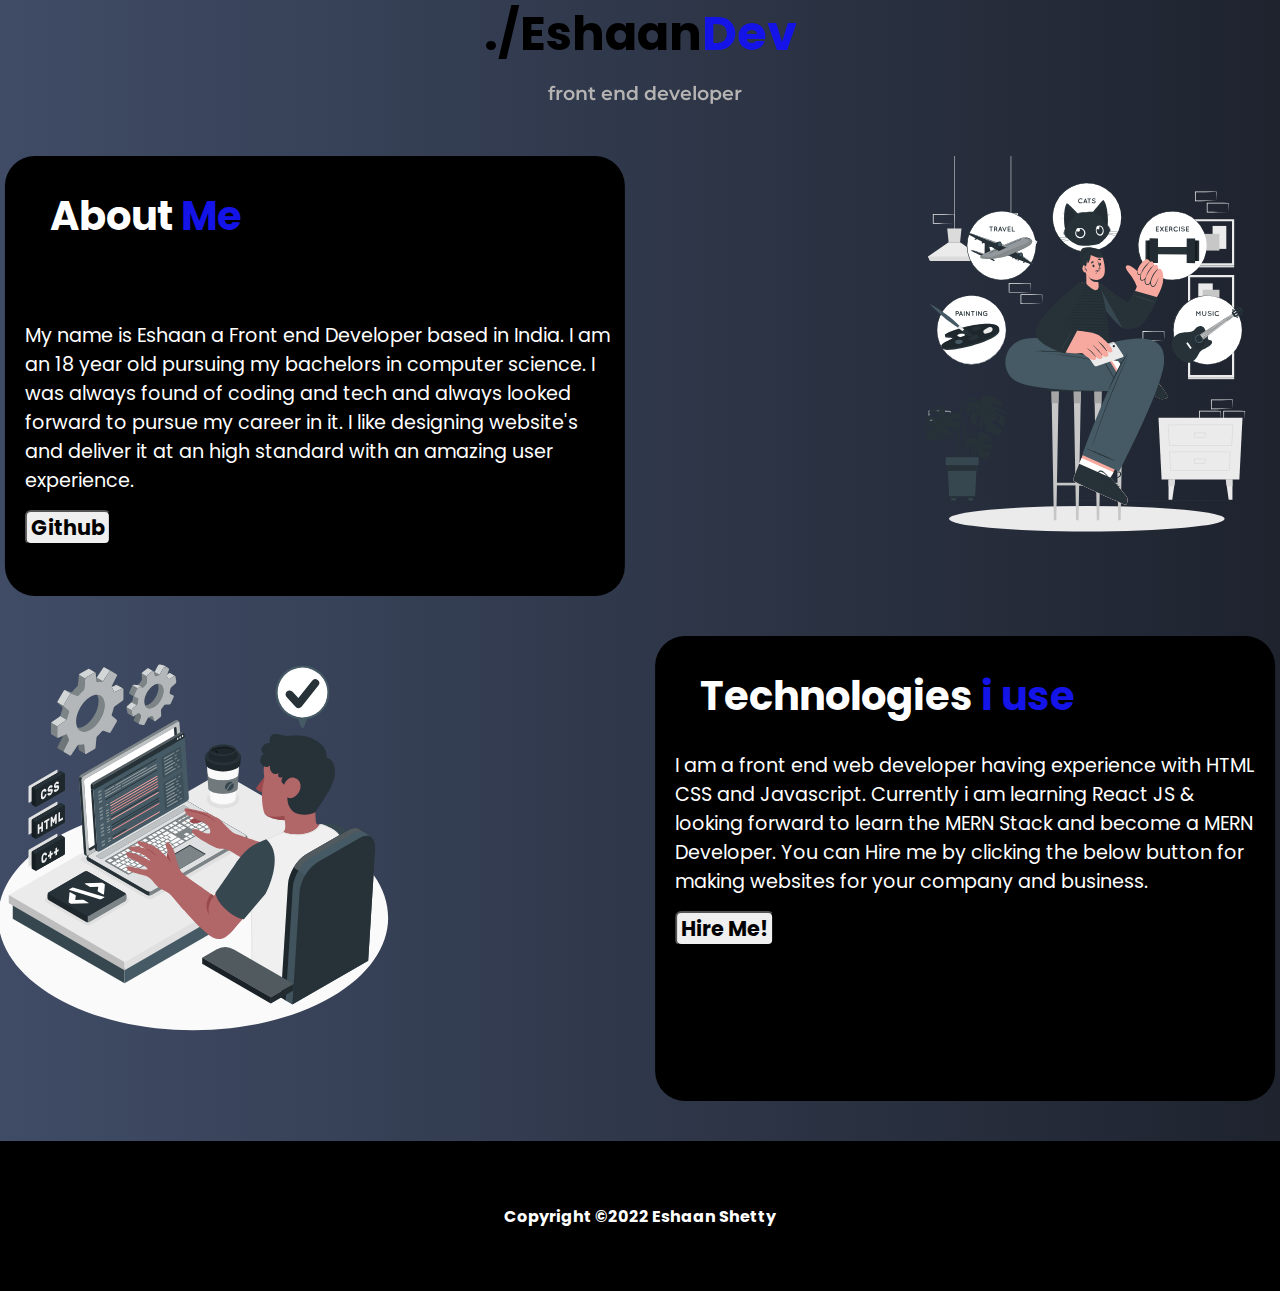
<file: index.html>
<!DOCTYPE html>
<html lang="en">

<head>
    <meta charset="UTF-8">
    <meta http-equiv="X-UA-Compatible" content="IE=edge">
    <meta name="viewport" content="width=device-width, initial-scale=1.0">
    <title>EshaanDev</title>
    <link rel="stylesheet" href="./css/style.css">
    <link rel="stylesheet" href="./css/resstyle.css">
</head>


<body>
   

    <header>
        <h1>./Eshaan<span>Dev</span></h1>
        <div><p class="whoami">front end developer</p></div>
    </header>

    <main>
        <div class="section-1">
            <div class="about">
                <h2 class="sub-head">About <span>Me</span></h2>
                <br>
                <br>
                <br>

                <p>
                    My name is Eshaan a Front end Developer based in India.
                    I am an 18 year old pursuing my bachelors in computer science.
                    I was always found of coding and tech and always looked forward to pursue my career in it.
                    I like designing website's and deliver it at an high standard with an amazing user experience.

                </p>
                <button><a class="hire-btn"
                        href="https://github.com/EshaanDev">
                        Github</a></button>
            </div>
            <img class="about-image" src="images/About me-cuate.svg" alt="">
        </div>

        <div class="section-2">
            <img class="about-image-2" src="images/Hand coding-amico.svg" alt="">
            <div class="about-2">
                <h2 class="sub-head-2">Technologies <span>i use</span></h2>
                <br>
                <p>
                    I am a front end web developer having experience with HTML CSS and Javascript.
                    Currently i am learning React JS & looking forward to learn the MERN Stack and become a MERN
                    Developer.
                    You can Hire me by clicking the below button for making websites for your company and business.


                </p>
                <button><a class="hire-btn"
                        href="https://mail.google.com/mail/u/0/#inbox?compose=DmwnWsLVLMHtBwqVJDKSBGcqPwFvSfJvmtsXsJGkgZzQlGdMdCJPcQLVsCgzRSXjVPjwJbdqVKJq">Hire
                        Me!</a></button>
            </div>

        </div>

    </main>

    <footer>
        <h4>Copyright &copy2022 Eshaan Shetty</h3>
    </footer>
   


    <script src="https://cdnjs.cloudflare.com/ajax/libs/gsap/3.10.4/gsap.min.js"></script>
    <script src="./js/script.js"></script>
</body>

</html>
</file>
<file: css/style.css>
@import url('https://fonts.googleapis.com/css2?family=Poppins&display=swap');
@import url('https://fonts.googleapis.com/css2?family=Montserrat:wght@200&display=swap');

*{
    margin: 0;
    padding: 0;
    font-family: 'Poppins', sans-serif, Arial;
}


body{
    background-image: linear-gradient(to right, rgb(64, 76, 102), rgb(30, 35, 46));
}


header{
    display: flex;
    flex-direction: column;
    margin-top: 20px;
    justify-content: center;
    align-items: center;
    transform: translateY(-5px);
}

.whoami{
    color: rgb(182, 179, 179);
    font-family: 'Montserrat';
    font-weight: 600;
}

h1{
    font-size: 3rem;
   
   
}

header:hover{
    transition: transform .5s;
}


.open-nav{
    transform: translateX(0%);
}



h3{
    padding-top: 10px;
    color: white;
    padding-left: 20px;
    cursor: pointer;
    transition: transform .5s;
}

span{
    color: rgb(20, 20, 233);
}


h3:hover{
    transform: translateY(-5px);
}

a{
    text-decoration: none;
    color: white;
}

/*MAIN*/

.section-1{
    margin-top: 40px;
    display: flex;
    justify-content: space-between;

}

.about{
    background-color: black;
    color: white;
    height: 400px; 
    width: 600px;    
    margin-left: 40px;
    padding: 30px 10px 10px 10px;
    border-radius: 30px;
}

p{
    font-size: 1.2rem;
}

.about-image{
    height: 400px;
    margin-right: 90px;
    
}


.sub-head{
    font-size: 2.5rem;
    padding-left: 35px;
    transition: transform .5s;
}

.sub-head:hover{
    transform: translateY(-5px);
}

.section-2{
    margin-top: 40px;
    display: flex;
    justify-content: space-between;

}

.about-2{
    background-color: black;
    color: white;
    height: 425px; 
    width: 600px;    
    margin-right: 40px;
    padding: 30px 10px 10px 10px;
    border-radius: 30px;

}

p{
    font-size: 1.2rem;
    padding-left: 10px;
}

.about-image-2{
    height: 400px;
    margin-left: 90px;
    
}


.sub-head-2{
    font-size: 2.5rem;
    padding-left: 35px;
    transition: transform .5s;
}

.sub-head-2:hover{
    transform: translateY(-5px);
}

button{
    border-radius: 6px;
  margin-top: 15px;
  margin-left: 10px;
  transition: transform .5s;
}

.hire-btn{
    color: black;
    font-weight: bold;
    font-size: 1.3rem;
    
    padding: 4px 4px 4px 4px;
}

.hire-btn:hover, button:hover{
    transform: translateY(-5px);
    background-color: black;
    border: 1px solid;
    border-color: white;
    color: white;
    font-weight: 100;
}

footer{
    display: flex;
    height: 150px;
    margin-top: 40px;
    background-color: black;
    color: white;
    justify-content: center;
    align-items: center;

}
</file>
<file: css/resstyle.css>
/*Responsive Designing*/

@media only screen and (max-width: 909px) {


  .section-1{
      flex-direction: column;
  }

  .about{
      width: 300px;
      height: 450px;
      
  }

  .sub-head{
      font-size: 1.5rem;
  }

  p{
      font-size: 1rem;
  }



  .section-2{
      flex-direction: column-reverse;
      margin-left: 30px;
  }

  .about-2{
      width: 300px;
      justify-content: center;
  }

  .sub-head-2{
      font-size: 1.5rem;
  }
}
</file>
